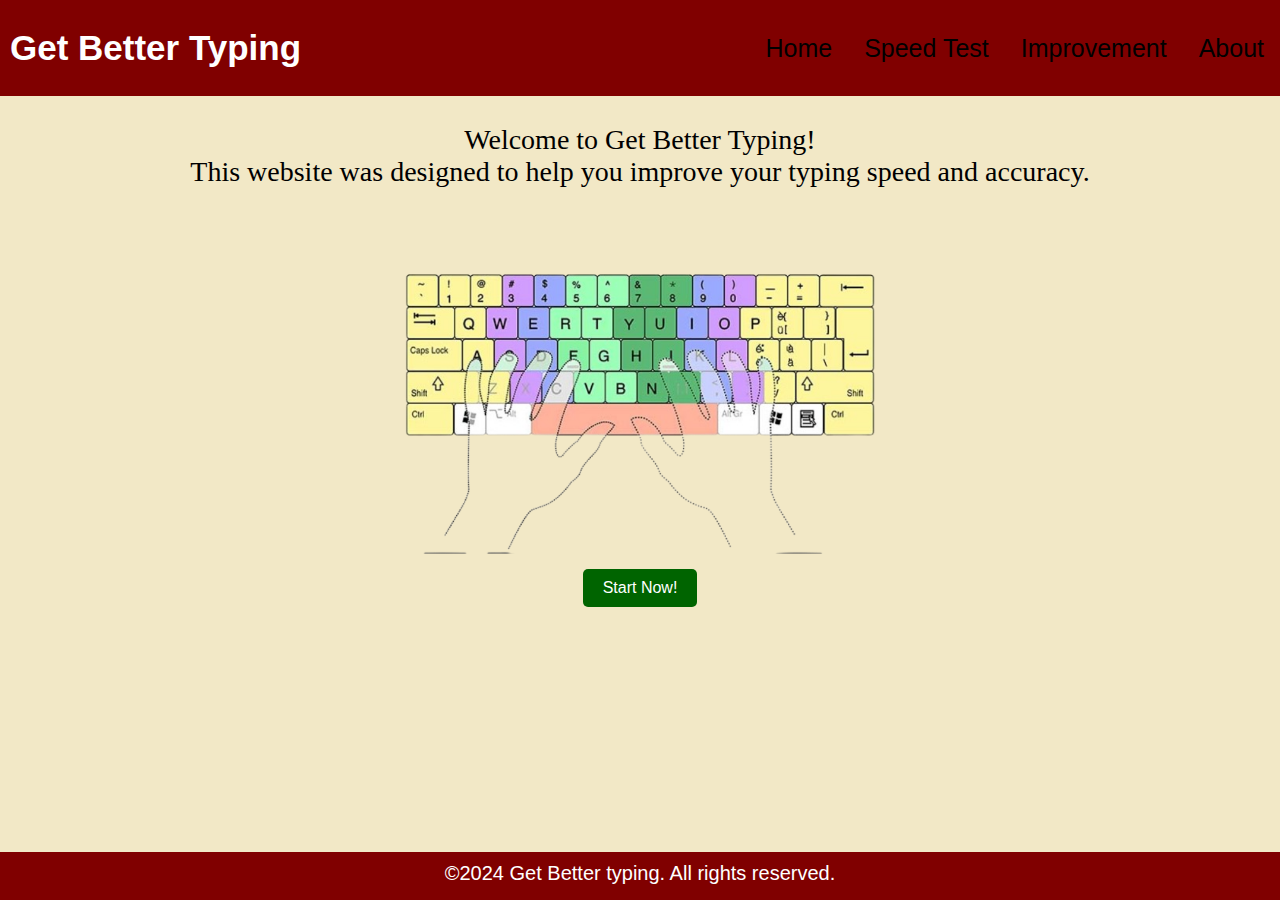
<file: index.html>
<!DOCTYPE html>
<html lang="en">

<head>
    <meta charset="UTF-8">
    <meta name="viewport" content="width=device-width, initial-scale=1.0">
    <title>Home Page</title>
    <link href="style.css" rel="stylesheet">
</head>

<body>

    <header>
        <h2 class="title">Get Better Typing</h2>
        <nav>
            <ul>
                <li><a href="index.html">Home</a></li>
                <li><a href="test.html">Speed Test</a></li>
                <li><a href="improve.html">Improvement</a></li>
                <li><a href="about.html">About</a></li>
            </ul>
        </nav>
    </header>

    <main>
        <p class="p">Welcome to Get Better Typing! <br> This website was designed to help you improve your typing speed and accuracy.
        </p>
        <img src="photos/QWERTY.png">
        <button class="start-button"><a href="test.html">Start Now!</a></button>
    </main>


    <footer>&copy;2024 Get Better typing. All rights reserved.</footer>
</body>

</html>
</file>
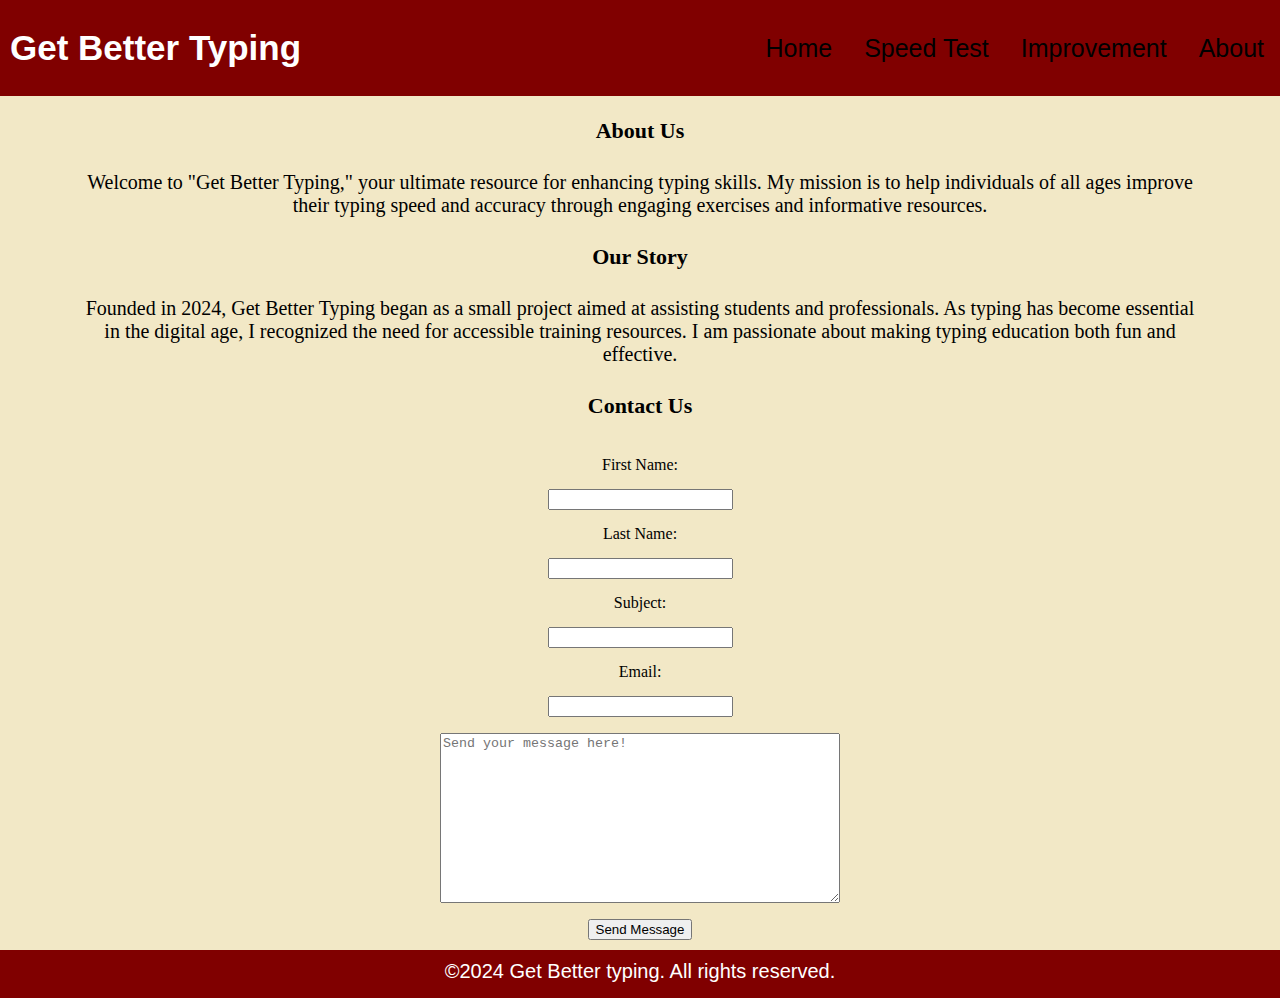
<file: about.html>
<!DOCTYPE html>
<html lang="en">

<head>
    <meta charset="UTF-8">
    <meta name="viewport" content="width=device-width, initial-scale=1.0">
    <title>About</title>
    <link href="style.css" rel="stylesheet">
</head>

<body>
    <script src="script.js"></script>
    <header>
        <h2>Get Better Typing</h2>
        <nav>
            <ul>
                <li><a href="index.html">Home</a></li>
                <li><a href="test.html">Speed Test</a></li>
                <li><a href="improve.html">Improvement</a></li>
                <li><a href="about.html">About</a></li>
            </ul>
        </nav>
    </header>

    <main>
        <section class="introduction">
            <h3>About Us</h3>
            <p>Welcome to "Get Better Typing," your ultimate resource for enhancing typing skills. My mission is to
                help
                individuals of all ages improve their typing speed and accuracy through engaging exercises and
                informative
                resources.</p>
        </section>

        <section class="our-story">
            <h3>Our Story</h3>
            <p>Founded in 2024, Get Better Typing began as a small project aimed at assisting students and
                professionals. As
                typing has become essential in the digital age, I recognized the need for accessible training
                resources.
                I am passionate about making typing education both fun and effective.</p>
        </section>
        <section class="contact">
            <h3>Contact Us</h3>
            <form onsubmit="return sendMessage();">
                <label for="fname">First Name:</label>
                <input type="text" id="fname" name="fname" required>

                <label for="lname">Last Name:</label>
                <input type="text" id="lname" name="lname" required>

                <label for="subject">Subject:</label>
                <input type="text" id="subject" name="subject" required>

                <label for="email">Email:</label>
                <input type="email" id="email" name="email" required>

                <textarea class="reply" rows="5" placeholder="Send your message here!" required></textarea>
                <button type="submit">Send Message</button>
            </form>
        </section>
    </main>


    <footer>&copy;2024 Get Better typing. All rights reserved.</footer>
</body>


</html>
</file>
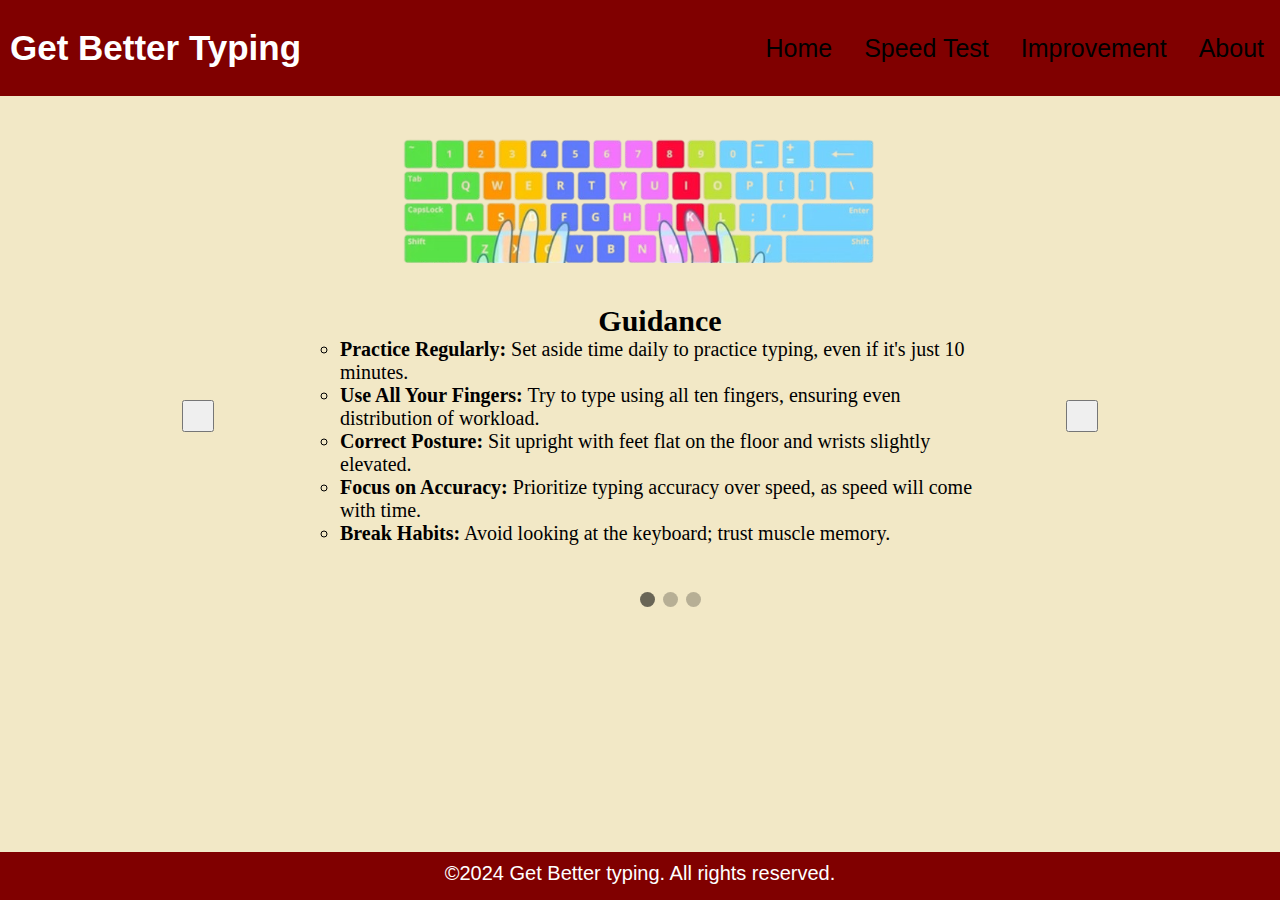
<file: improve.html>
<!DOCTYPE html>
<html lang="en">

<head>
    <meta charset="UTF-8">
    <meta name="viewport" content="width=device-width, initial-scale=1.0">
    <title>Improve</title>
    <link href="style.css" rel="stylesheet">
</head>

<body>
    <script src="script.js"></script>
    <header>
        <h2>Get Better Typing</h2>
        <nav>
            <ul>
                <li><a href="index.html">Home</a></li>
                <li><a href="test.html">Speed Test</a></li>
                <li><a href="improve.html">Improvement</a></li>
                <li><a href="about.html">About</a></li>
            </ul>
        </nav>
    </header>

    <main>
        <div class="image-container">
            <img src="photos/QWERTY2.png"
                alt="Typing Tips">
        </div>

        <div class="carousel-container">
            <button class="carousel-btn left"> <i class="fa-solid fa-chevron-left"></i> </button>

            <ul class="carousel">
                <li class="carousel-item active">
                    <ul>
                        <li class="tip">Guidance</li>
                        <li><strong>Practice Regularly:</strong> Set aside time daily to practice typing, even if it's just 10 minutes.</li>
                        <li><strong>Use All Your Fingers:</strong> Try to type using all ten fingers, ensuring even distribution of workload.</li>
                        <li><strong>Correct Posture:</strong> Sit upright with feet flat on the floor and wrists slightly elevated.</li>
                        <li><strong>Focus on Accuracy:</strong> Prioritize typing accuracy over speed, as speed will come with time.</li>
                        <li><strong>Break Habits:</strong> Avoid looking at the keyboard; trust muscle memory.</li>
                    </ul>
                </li>

                <li class="carousel-item">
                    <ul>
                        <li class="tip">Drills</li>
                        <li><strong>Home Row Drills:</strong> Practice typing the home row keys (A, S, D, F, G, H, J, K, L).</li>
                        <li><strong>Common Words:</strong> Type common English words repeatedly to build muscle memory.</li>
                        <li><strong>Typing Tests:</strong> Regularly take typing tests to track your progress.</li>
                        <li><strong>Text Repetition:</strong> Type the same paragraph multiple times to increase familiarity.</li>
                        <li><strong>Special Characters:</strong> Practice using punctuation marks, symbols, and numbers.</li>
                    </ul>
                </li>

                <li class="carousel-item">
                    <ul>
                        <li class="tip">Links</li>
                        <li><a href="https://www.youtube.com/watch?v=1ArVtCQqQRE" target="blank">Youtube Tips</a> - A Youtube video to help guide your mindset.</li>
                        <li><a href="https://www.typing.com" target="blank">Typing.com</a> - Free typing lessons and games.</li>
                        <li><a href="https://www.10fastfingers.com" target="blank">10FastFingers</a> - Typing speed tests and competitions.</li>
                        <li><a href="https://www.keybr.com" target="blank">Keybr</a> - Interactive typing exercises to improve skill.</li>
                        <li><a href="https://monkeytype.com" target="blank">Monkeytype</a> - A customizable typing practice platform with analytics.</li>
                    </ul>
                </li>
            </ul>

            <button class="carousel-btn right"><i class="fa-solid fa-chevron-right"></i> </button>

            <div class="carousel-nav">
                <div class="nav-item active"></div>
                <div class="nav-item"></div>
                <div class="nav-item"></div>
            </div>
        </div>
    </main>


    <footer>&copy;2024 Get Better typing. All rights reserved.</footer>


</body>


</html>
</file>
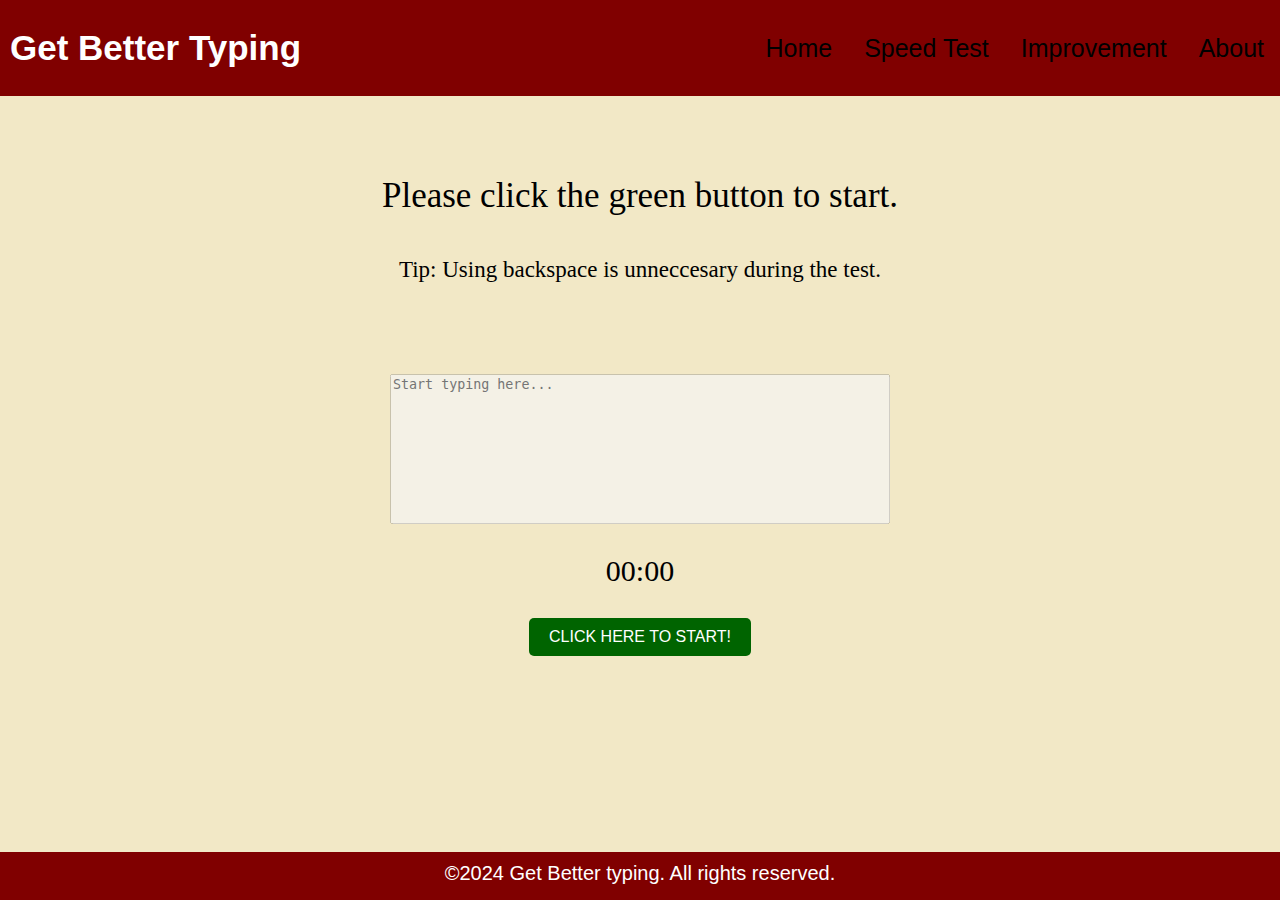
<file: test.html>
<!DOCTYPE html>
<html lang="en">
  <head>
    <meta charset="UTF-8" />
    <meta name="viewport" content="width=device-width, initial-scale=1.0" />
    <title>Speed Test</title>
    <link href="style.css" rel="stylesheet" />
  </head>

  <body>
    <script src="script.js" defer></script>
    <header>
      <h2>Get Better Typing</h2>
      <nav>
        <ul>
          <li><a href="index.html">Home</a></li>
          <li><a href="test.html">Speed Test</a></li>
          <li><a href="improve.html">Improvement</a></li>
          <li><a href="about.html">About</a></li>
        </ul>
      </nav>
    </header>

    <main>
      <div class="text-to-type">
        <p id="user-text">Please click the green button to start.</p>
        <br><p id="tip">Tip: Using backspace is unneccesary during the test.</p>
      </div>
      <div class="not-text">
        <div id="accuracy-bar-container">
          <div id="accuracy-bar"></div>
        </div>
        <textarea
          class="test-area"
          id="test-area"
          rows="5"
          placeholder="Start typing here..."
          disabled
        ></textarea>
        <div class="results">
          <p id="timer" class="timer">00:00</p>
        </div>
      </div>

      <div class="timerbutton">
        <button class="test-button" id="test-button">
          CLICK HERE TO START!
        </button>
      </div>

      <div class="modal" id="modal">
        <div class="modal-inner">
          <h1>Results</h1>
          <p id="wpm">WPM: 0</p>
          <p id="accuracy-percentage">Accuracy: 0%</p>
          <p id="incorrect">Incorrect: 0</p>
          <button id="closeModal">Close</button>
        </div>
      </div>
      <div class="modal-overlay"></div>
    </main>

    <footer>&copy;2024 Get Better typing. All rights reserved.</footer>
  </body>
</html>
</file>
<file: style.css>
header {
    grid-area: header;
    display: flex;
    justify-content: left;
    align-items: center;
}


header,
footer {
    background-color: rgb(128, 0, 0);
}

header h2 {
    color: white;
    padding-left: 10px;
    font-size: 35px;
    font-family:'Segoe UI', Tahoma, Geneva, Verdana, sans-serif;
}

body {
    display: grid;
    grid-template-rows: 6rem 1fr 3rem;
    grid-template-columns: 1fr 80% 1fr;
    grid-template-areas:
        "header header header"
        "body body body"
        "footer footer footer"
    ;
    margin: 0;
    height: 100vh;
    /* overflow: hidden; stops your screen from scrolling*/
}

nav {
    margin-left: auto;
}

nav ul {
    display: flex;
    flex-flow: row;
    font-size: 20px;
}

nav ul li {
    display: flex;
    padding: 1rem;
    font-size: 25px;
    font-family:'Segoe UI', Tahoma, Geneva, Verdana, sans-serif;
}

nav ul li a {
    text-decoration: none;
}

nav a {
    color: black;
}

img {
    display: inline;
    max-width: 250px;
}

main {
    grid-area: body;
    background-color:rgb(242, 232, 198);
}

.p {
    font-size: 28px;
    font-family: Cambria, Cochin, Georgia, Times, 'Times New Roman', serif;
}

h2, h3{
    font-family:Cambria, Cochin, Georgia, Times, 'Times New Roman', serif;
}

footer {
    grid-area: footer;
    font-size: 20px;
    display: flex;
    justify-content: center;
    padding-top: 10px;
    color: white;
    font-family: Sans-serif;
}

body p {
    font-size: 20px;
    text-align: center;
}

body img {
    display: flex;
    margin: 0 auto;
    transform: scale(2);
    padding-top: 70px;
}

.test-img {
    display: flex;
    align-items: center;
    overflow: hidden;
    height: 210px;
    margin-top: 10px;
}
.start-button {
    display: flex;
    background-color: darkgreen;
    color: white;
    padding: 10px 20px;
    border: none;
    border-radius: 5px;
    font-size: 16px;
    cursor: pointer;
    margin: 0 auto;
    transform: translateY(8rem);
    font-family: 'Segoe UI', Tahoma, Geneva, Verdana, sans-serif;
}
.start-button a {
    text-decoration: none;
    color: white;
}
.test-button {
    display: flex;
    background-color: darkgreen;
    color: white;
    padding: 10px 20px;
    border: none;
    border-radius: 5px;
    font-size: 16px;
    cursor: pointer;
    margin: 0 auto;
    transform: translateY(-5rem);
    font-family: 'Segoe UI', Tahoma, Geneva, Verdana, sans-serif;
}


.test-area {
    display: block;
    width: 100%;
    max-width: 500px;
    max-height: 150px;
    margin: auto;
    resize: none;
    margin-top: -2rem;
}

.contact label {
    display: block;
    padding: 15px;
    margin: 0 auto;
    text-align: center;
}

.contact input {
    display: block;
    margin: 0 auto;
    text-align: center;
}

textarea,
button {
    display: flex;
    margin: 0 auto;
    margin-top: 1rem;
}

textarea {
    width: 100%;
    box-sizing: border-box;
    max-width: 400px;
    height: 170px;
}

.introduction h3,
.our-story h3,
.contact h3 {
    display: flex;
    justify-content: center;
    font-size: 22px;
}

.introduction p,
.our-story p {
    padding: 5px;
    max-width: 70rem;
    margin: 0 auto;
}

.image-container{
    display: flex;
    overflow: hidden;
    transform: translateY(-25px);
}

button {
    margin-bottom: 10px;
}

.correct {
    color:rgb(0, 121, 0);
}

.incorrect {
    color: red;
    text-decoration: underline;
}

#accuracy-bar-container {
    width: 500px;
    max-width: 100%;
    margin: auto;
    padding: 10px;
}


#accuracy-bar {
    display: flex;
    left: 50%;
    width: 0%;
    background-color:rgb(152, 43, 28);
    height: 30px;           
    transition: width 0.5s; 
    animation: pulse 1.5s infinite ease-in-out;
    margin-top: -5rem;
}

@keyframes pulse {
    0% {
        transform: scaleY(1);
    }
    50% {
        transform: scaleY(1.1);
    }
    100% {
        transform: scaleY(1);
    }
}

#user-text {
    font-size: 35px;
    font-family:'Franklin Gothic Medium';
    font-weight: 500;
    overflow: hidden;
    position: relative;
    cursor: text;
    max-width: 800px;
    margin: 0 auto;
    padding-top: 80px;
}

#tip {
    font-size: 23px;
    font-family:'Franklin Gothic Medium';
}

.not-text {
    padding-top: 80px;
}

.timerbutton {
    padding-top: 80px;
}

.timer {
    font-size: 30px;
}
.modal-inner {
    background-color:rgb(152, 43, 28);
    border-radius: 5px;
    padding: 70px 25px;
    text-align: center;
    width: 380px;
    height: 260px;
    opacity: 90%;
}

.modal-inner p{
    line-height: 24px;
    margin: 10px 0;
    font-size: 24px;
    padding: 10px;
}

.modal-inner h1 {
    margin: 0;
    font-size: 40px;
    padding: 10px;
}

.modal {
    width: 470px;
    height: 440px;
    position: fixed;
    top: 50%;
    left: 50%;
    transform: translate(-50%, -50%);
    transition: all 0.3s ease-in-out;
    z-index: -1;

    display: flex;
    align-items: center;
    justify-content: center;
    background-color: black;
    border-radius: 15px;
}

.modal.open {
    opacity: 1;
    z-index: 999;
}

#closeModal {
    display: flex;
    background-color: darkgreen;
    color: white;
    padding: 10px 20px;
    margin-top: 100px;
    border: none;
    border-radius: 5px;
    font-size: 16px;
    cursor: pointer;
    margin-top: 40px;
    font-family: 'Segoe UI', Tahoma, Geneva, Verdana, sans-serif;
}

.modal-overlay {
    position: fixed;
    top: 0;
    left: 0;
    width: 100%;
    height: 100%;
    background-color: rgba(0, 0, 0, 0.7);
    z-index: 998;
    display: none;
}

.modal.open + .modal-overlay {
    display: flex;
}

.carousel-container {
    display: flex;
    justify-content: center;
    margin: 0 auto;
    position: relative;
}

.carousel {
    list-style-type: none;
    position: relative;
    width: 50%;
    height: 12rem;
}

.carousel-item {
    height: 100%;
    width: 100%;
    position: absolute;
    opacity: 0;
    top: 0;
    right: 0;
    font-size: 20px;
}

.tip {
    display: flex;
    justify-content: center;
    font-size: 30px;
    font-weight: bold;
}

.carousel-item.active {
    opacity: 1;
}

.carousel-item > li {
    display: block;
    object-fit: cover;
    object-position: center;
}

.carousel-btn{
    width: 2rem;
    height: 2rem;
}

.carousel-btn.left{
    position: relative;
    left: 3rem;
    top: 6rem;
}

.carousel-btn.right{
    position: relative;
    right: 3rem;
    top: 6rem;
} 

.carousel-btn:hover{
    cursor: pointer;
    background-color:rgb(152, 43, 28);
    color: white;
}

.carousel-nav {
    display: flex;

    gap: 0.5rem;
    opacity: 0.8;

    position: absolute;
    top: 50%;
    left: 50%;
    transform: translateY(12rem);
}

.nav-item {
    height: 15px;
    width: 15px;
    background-color: black;
    border-radius: 50%;

    opacity: 0.3;
}

.nav-item.active {
    opacity: 0.7;
}
</file>
